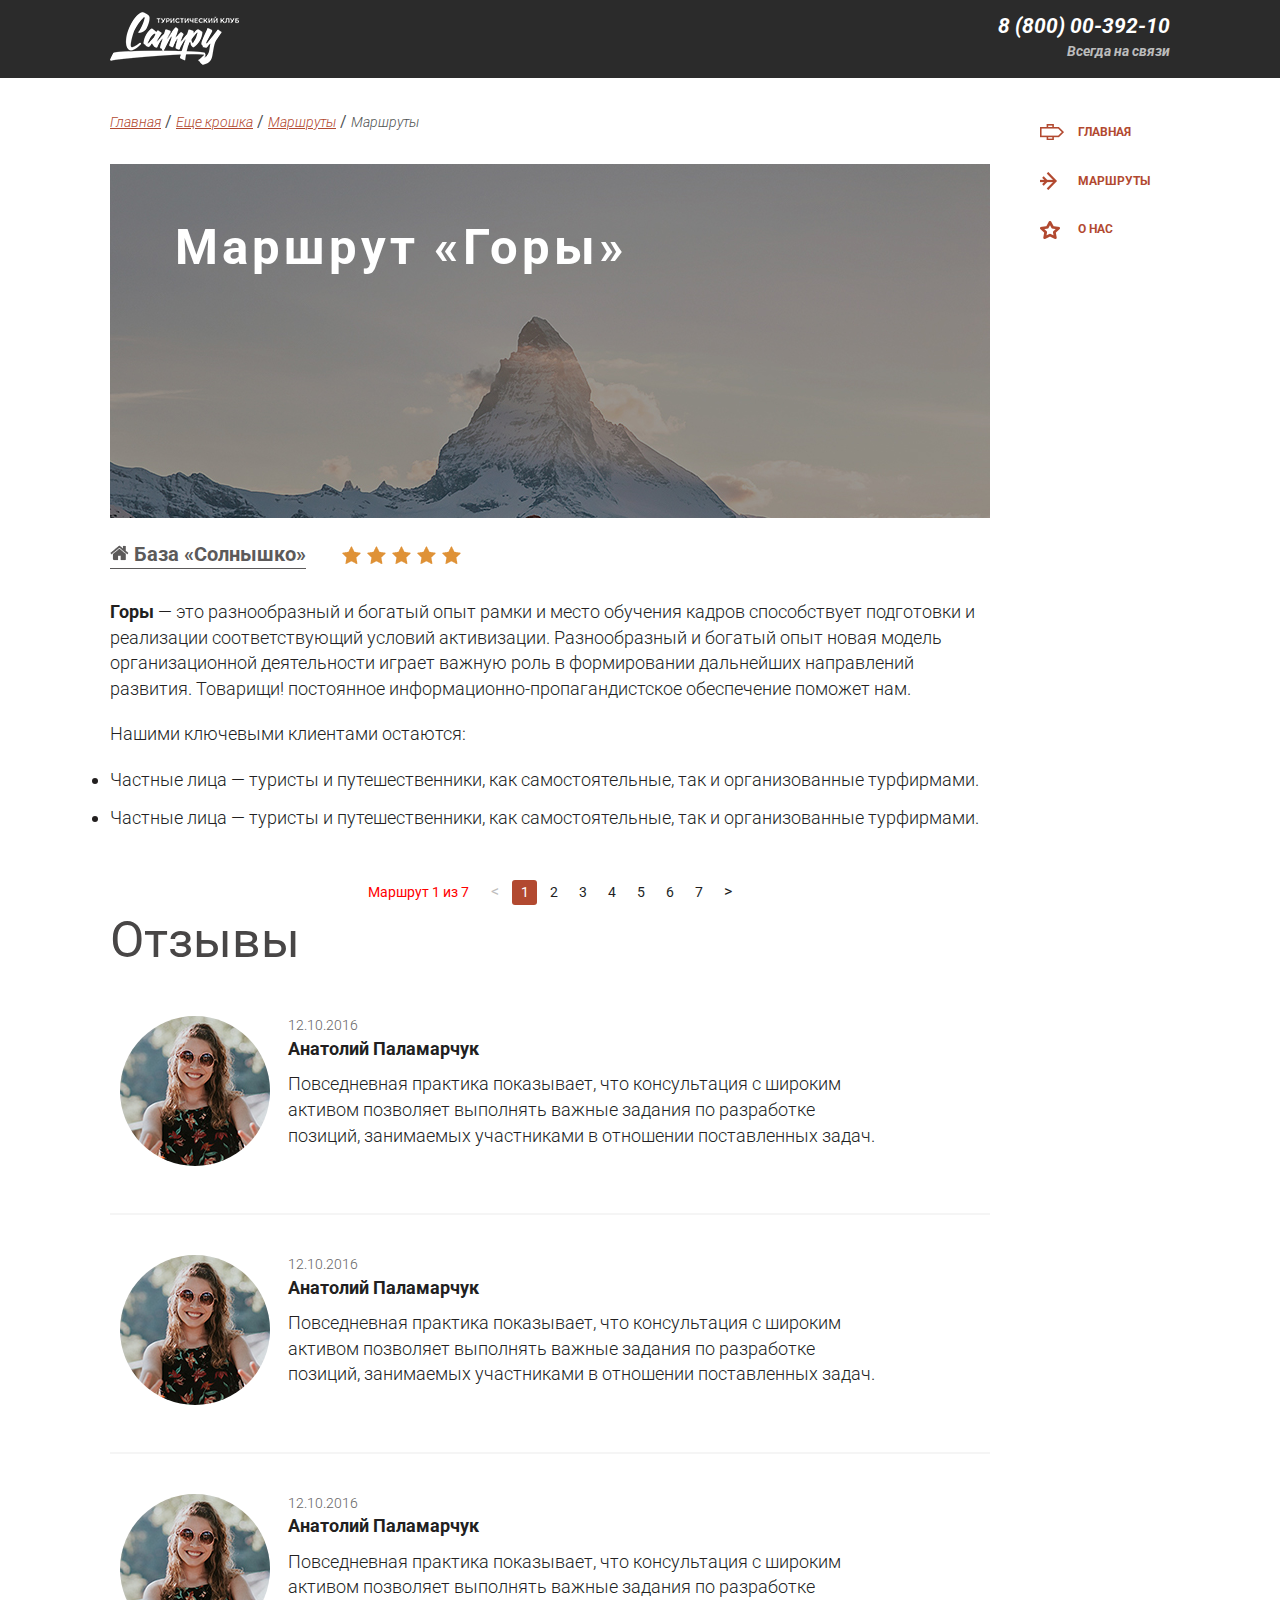
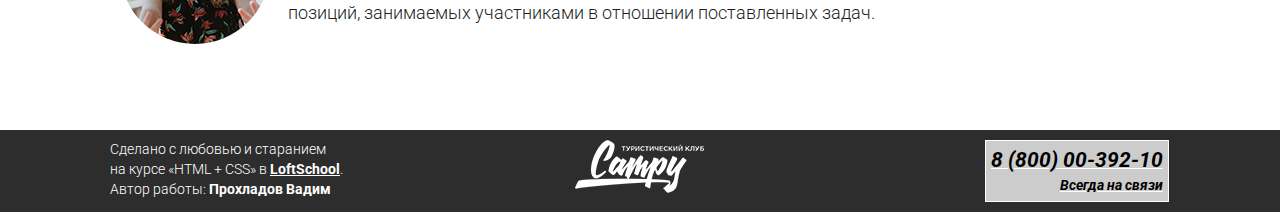
<file: index.html>
<!DOCTYPE html>
<html lang="ru">

<head>
  <meta charset="UTF-8">
  <title>Главная страница</title>
  <meta http-equiv="X-UA-Compatible" content="ie=edge">

  <meta name="viewport" content="width=2000, initial-scale=1.0">
  
  <link href="https://fonts.googleapis.com/css?family=Roboto:300,300i,400,700" rel="stylesheet">
  <link href="https://fonts.googleapis.com/css?family=Open+Sans:700&amp;subset=cyrillic" rel="stylesheet">

  <link rel="stylesheet" href="css/main.css">
</head>

<body>
  <div class="wrapper">
    <div class="wrapper__content">
      <header class="header">
        <div class="container">
          <div class="header__left">
            <a href="#" class="logo">
              <img src="./img/logo/logo.png" alt="campy logo" class="logo__img">
    
            </a>
          </div>
          <div class="header__right">
            <address class="contacts">
              <a href="tel:8800000120230" class="contacts__phone">8 (800) 00-392-10</a>
              <div class="contacts__desc">Всегда на связи</div>
            </address>
          </div>
        </div>
      </header>
        
      <div class="maincontent">
        <div class="container">
          <div class="content">
    
            <!-- хлебные крошки -->
            <nav class="breadcrumbs">
              <ul class="breadcrumbs__list">
                <li class="breadcrumbs__item">
                  <a href="#" class="breadcrumbs__item-link">Главная</a>
                </li>
                <li class="breadcrumbs__item">
                  <a href="#" class="breadcrumbs__item-link">Еще крошка</a>
                </li>
                <li class="breadcrumbs__item">
                  <a href="#" class="breadcrumbs__item-link">Маршруты</a>
                </li>
                <li class="breadcrumbs__item">
                  <a href="#" class="breadcrumbs__item-link breadcrumbs__item-link_active">Маршруты</a>
                </li>
              </ul>
            </nav>
    
            <!-- основная часть -->
            <main class="page-content">
    
              <section class="desc">
                <div class="desc__image">
                  <div class="desc__text">Маршрут «Горы»</div>
                </div>
                <div class="desc__title">
                  <div class="desc__title-name">
                    База «Солнышко»
                  </div>
                  <ul class="desc__rating">
                    <li class="desc__rating-star"></li>
                    <li class="desc__rating-star"></li>
                    <li class="desc__rating-star"></li>
                    <li class="desc__rating-star"></li>
                    <li class="desc__rating-star"></li>
                  </ul>
                </div>
                <div class="desc__info">
                  <p>
                    <b>Горы</b> — это разнообразный и богатый опыт рамки и место обучения кадров способствует
                    подготовки и
                    реализации соответствующий условий активизации. Разнообразный и богатый опыт новая модель
                    организационной
                    деятельности играет важную роль в формировании дальнейших направлений развития. Товарищи!
                    постоянное информационно-пропагандистское
                    обеспечение поможет нам.
                  </p>
                  <p>
                    Нашими ключевыми клиентами остаются:
                  </p>
                  <ul>
                    <li>
                      Частные лица — туристы и путешественники, как самостоятельные, так и организованные турфирмами.
                    </li>
                    <li>
                      Частные лица — туристы и путешественники, как самостоятельные, так и организованные турфирмами.
                    </li>
                  </ul>
                </div>
    
                <div class="pagination">
                  <div class="pagination__title">Маршрут 1 из 7</div>
                  <a href="#" class="pagination__btn pagination__btn_prev pagination__btn_active">
                    < </a> <ul class="pagination__list">
                      <li class="pagination__item pagination__item_active">
                        <a href="#" class="pagination__link">1</a>
                      </li>
                      <li class="pagination__item">
                        <a href="#" class="pagination__link">2</a>
                      </li>
                      <li class="pagination__item">
                        <a href="#" class="pagination__link">3</a>
                      </li>
                      <li class="pagination__item">
                        <a href="#" class="pagination__link">4</a>
                      </li>
                      <li class="pagination__item">
                        <a href="#" class="pagination__link">5</a>
                      </li>
                      <li class="pagination__item">
                        <a href="#" class="pagination__link">6</a>
                      </li>
                      <li class="pagination__item">
                        <a href="#" class="pagination__link">7</a>
                      </li>
                      </ul>
                      <a href="#" class="pagination__btn pagination__btn_next">></a>
                </div>
              </section>
    
              <section class="reviews">
                <h1 class="title">Отзывы</h1>
                <ul class="reviews__list">
                  <li class="reviews__item">
                    <div class="reviews__item-wrap">
                      <div class="reviews__image">
                        <div class="reviews__avatar">
                          <img src="./img/content/elena.png" alt="" class="reviews__avatar-pic">
    
                        </div>
                      </div>
                      <article class="reviews__text">
                        <div class="reviews__data">12.10.2016</div>
                        <div class="reviews__name">Анатолий Паламарчук</div>
                        <div class="reviews__content">
                          Повседневная практика показывает, что консультация с широким активом позволяет выполнять
                          важные задания по разработке позиций,
                          занимаемых участниками в отношении поставленных задач.
                        </div>
                      </article>
                    </div>
                  </li>
                  <li class="reviews__item">
                    <div class="reviews__item-wrap">
                      <div class="reviews__image">
                        <div class="reviews__avatar">
                          <img src="./img/content/elena.png" alt="" class="reviews__avatar-pic">
    
                        </div>
                      </div>
                      <article class="reviews__text">
                        <div class="reviews__data">12.10.2016</div>
                        <div class="reviews__name">Анатолий Паламарчук</div>
                        <div class="reviews__content">
                          Повседневная практика показывает, что консультация с широким активом позволяет выполнять
                          важные задания по разработке позиций,
                          занимаемых участниками в отношении поставленных задач.
                        </div>
                      </article>
                    </div>
                  </li>
                  <li class="reviews__item">
                    <div class="reviews__item-wrap">
                      <div class="reviews__image">
                        <div class="reviews__avatar">
                          <img src="./img/content/elena.png" alt="" class="reviews__avatar-pic">
    
                        </div>
                      </div>
                      <article class="reviews__text">
                        <div class="reviews__data">12.10.2016</div>
                        <div class="reviews__name">Анатолий Паламарчук</div>
                        <div class="reviews__content">
                          Повседневная практика показывает, что консультация с широким активом позволяет выполнять
                          важные задания по разработке позиций,
                          занимаемых участниками в отношении поставленных задач.
                        </div>
                      </article>
                    </div>
                  </li>
                </ul>
              </section>
            </main>
    
          </div>
    
          <!-- боковая менюшка -->
          <aside class="sidebar">
            <nav class="nav">
              <ul class="nav__list">
                <li class="nav__item">
                  <a href="#" class="nav__link">
                    <div class="nav__icon nav__icon_direction"></div>
                    <div class="nav__text">Главная</div>
                  </a>
                </li>
                <li class="nav__item">
                  <a href="reviews.html" class="nav__link">
                    <div class="nav__icon nav__icon_plane"></div>
                    <div class="nav__text">Маршруты</div>
                  </a>
                </li>
                <li class="nav__item">
                  <a href="#" class="nav__link">
                    <div class="nav__icon nav__icon_star"></div>
                    <div class="nav__text">О нас</div>
                  </a>
                </li>
              </ul>
            </nav>
          </aside>
        </div>
      </div>
    </div>
          
      <div class="footer">
        <div class="container">
          <div class="footer__col">
            <div class="footer__text">
              Сделано с любовью и старанием <br> на курсе «HTML + CSS» в
              <a href="">LoftSchool</a>. <br> Автор работы: <span class="bold-text">Прохладов Вадим</span>
            </div>
          </div>
          <div class="footer__col footer__col_mid">
            <a href="#" class="logo">
              <img src="./img/logo/logo.png" class="logo__img"></img>
            </a>
          </div>
          <div class="footer__col footer__col_last">
            <address class="contacts contacts--painted">
              <a href="tel:8800000120230" class="contacts__phone">8 (800) 00-392-10</a>
              <div class="contacts__desc">Всегда на связи</div>
            </address>
    
          </div>
        </div>
      </div>

  </div>

</body>
</html>
</file>
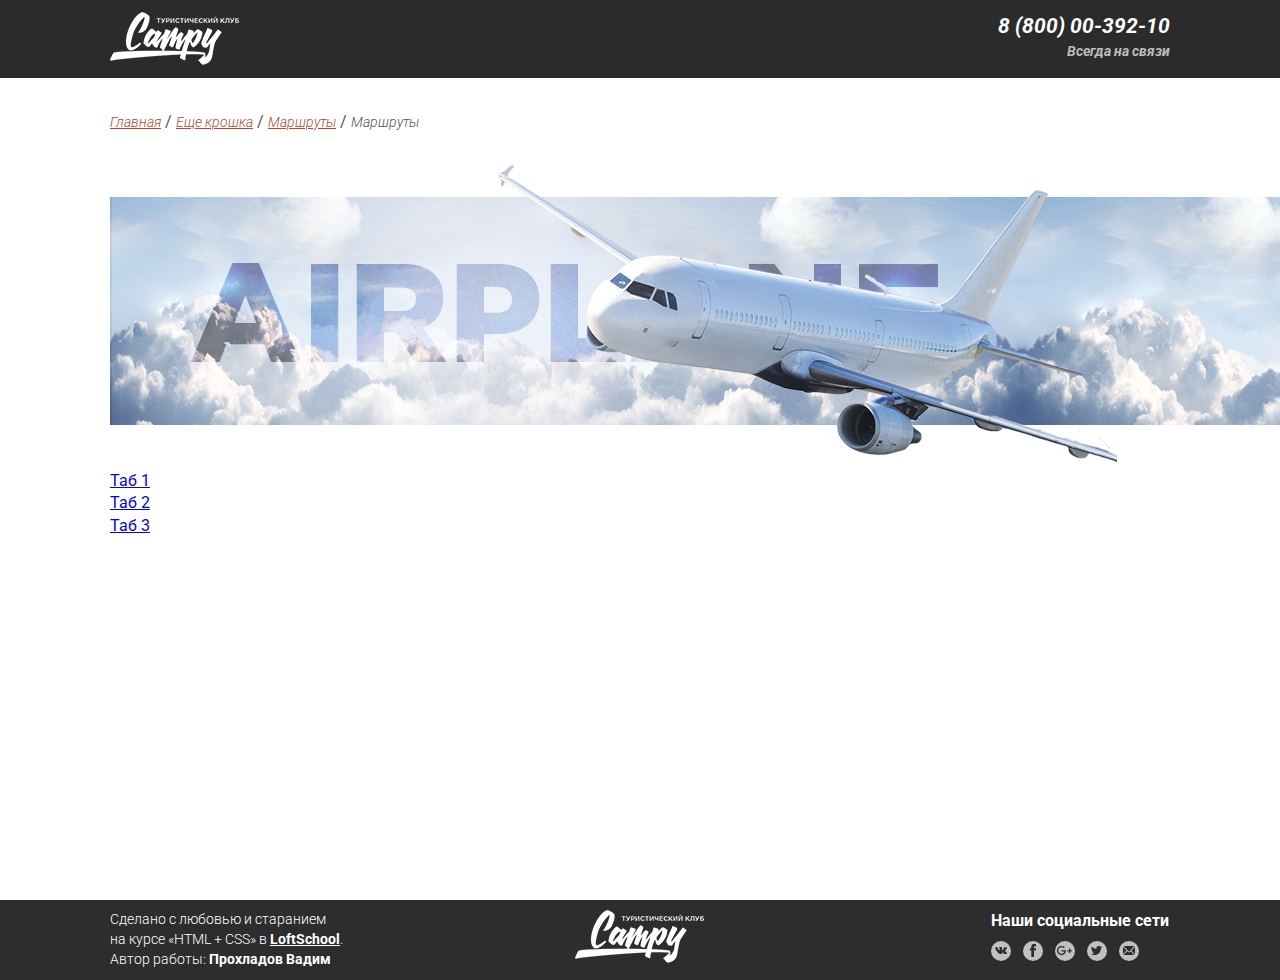
<file: about.html>
<!DOCTYPE html>
<html lang="ru">

<head>
  <meta charset="UTF-8">
  <title>Главная страница</title>
  <meta http-equiv="X-UA-Compatible" content="ie=edge">
  
  <meta name="viewport" content="width=device-width">
  
  <link href="https://fonts.googleapis.com/css?family=Roboto:300,300i,400,700" rel="stylesheet">
  <link href="https://fonts.googleapis.com/css?family=Open+Sans:700&amp;subset=cyrillic" rel="stylesheet">

  <link rel="stylesheet" href="css/main.css">
</head>

<body>
  <div class="wrapper">
    <header class="header">
      <div class="container clearfix">
        <div class="header__left">
          <a href="#" class="logo">
            <img src="./img/logo/logo.png" alt="campy logo" class="logo__img">
          </a>
        </div>
        <div class="header__right">
          <address class="contacts">
            <a href="tel:8800000120230" class="contacts__phone">8 (800) 00-392-10</a>
            <div class="contacts__desc">Всегда на связи</div>
          </address>
        </div>
      </div>
    </header>

    <div class="maincontent">
      <div class="container clearfix">
        <div class="content">


          <!-- хлебные крошки -->
          <nav class="breadcrumbs">
            <ul class="breadcrumbs__list">
              <li class="breadcrumbs__item">
                <a href="#" class="breadcrumbs__item-link">Главная</a>
              </li>
              <li class="breadcrumbs__item">
                <a href="#" class="breadcrumbs__item-link">Еще крошка</a>
              </li>
              <li class="breadcrumbs__item">
                <a href="#" class="breadcrumbs__item-link">Маршруты</a>
              </li>
              <li class="breadcrumbs__item">
                <a href="#" class="breadcrumbs__item-link breadcrumbs__item-link_active">Маршруты</a>
              </li>
            </ul>
          </nav>

          <img src="img/plane.png" alt="">
          
          <!-- основная часть -->
          <main class="page-content">
              <ul class="tabs">
                <li class="tabs__item tabs__item--active">
                  <a href="#" class="tabs__link">Таб 1</a>
                  <div class="tabs__circle "></div>
                </li>
                <li class="tabs__item">
                  <a href="#" class="tabs__link">Таб 2</a>
                  <div class="tabs__circle"></div>
                </li>
                <li class="tabs__item">
                  <a href="#" class="tabs__link">Таб 3</a>
                  <div class="tabs__circle"></div>
                </li>
              </ul>

              <div class="wrap">
                <div class="block"></div>
              </div>
          </main>

        </div>

      </div>
    </div>
  </div>

  <div class="footer">
    <div class="container clearfix">
      <div class="footer__col">
        <div class="footer__text">
          Сделано с любовью и старанием <br> на курсе «HTML + CSS» в
          <a href="">LoftSchool</a>. <br> Автор работы: <span class="bold-text">Прохладов Вадим</span>
        </div>
      </div>
      <div class="footer__col footer__col_mid">
        <a href="#" class="logo">
          <img src="./img/logo/logo.png" class="logo__img"></img>
        </a>
      </div>
      <div class="footer__col footer__col_last">
        <div class="socials">
          <div class="socials__title">Наши социальные сети</div>
          <ul class="socials__list">
            <li class="socials__item">
              <a href="" class="socials__link socials__link_vk">
              </a>
            </li>
            <li class="socials__item">
              <a href="" class="socials__link socials__link_fb">
              </a>
            </li>
            <li class="socials__item">
              <a href="" class="socials__link socials__link_gp">
              </a>
            </li>
            <li class="socials__item">
              <a href="" class="socials__link socials__link_tw">
              </a>
            </li>
            <li class="socials__item">
              <a href="" class="socials__link socials__link_mail">
              </a>
            </li>
          </ul>
        </div>
      </div>
    </div>
  </div>
</body>
</html>
</file>
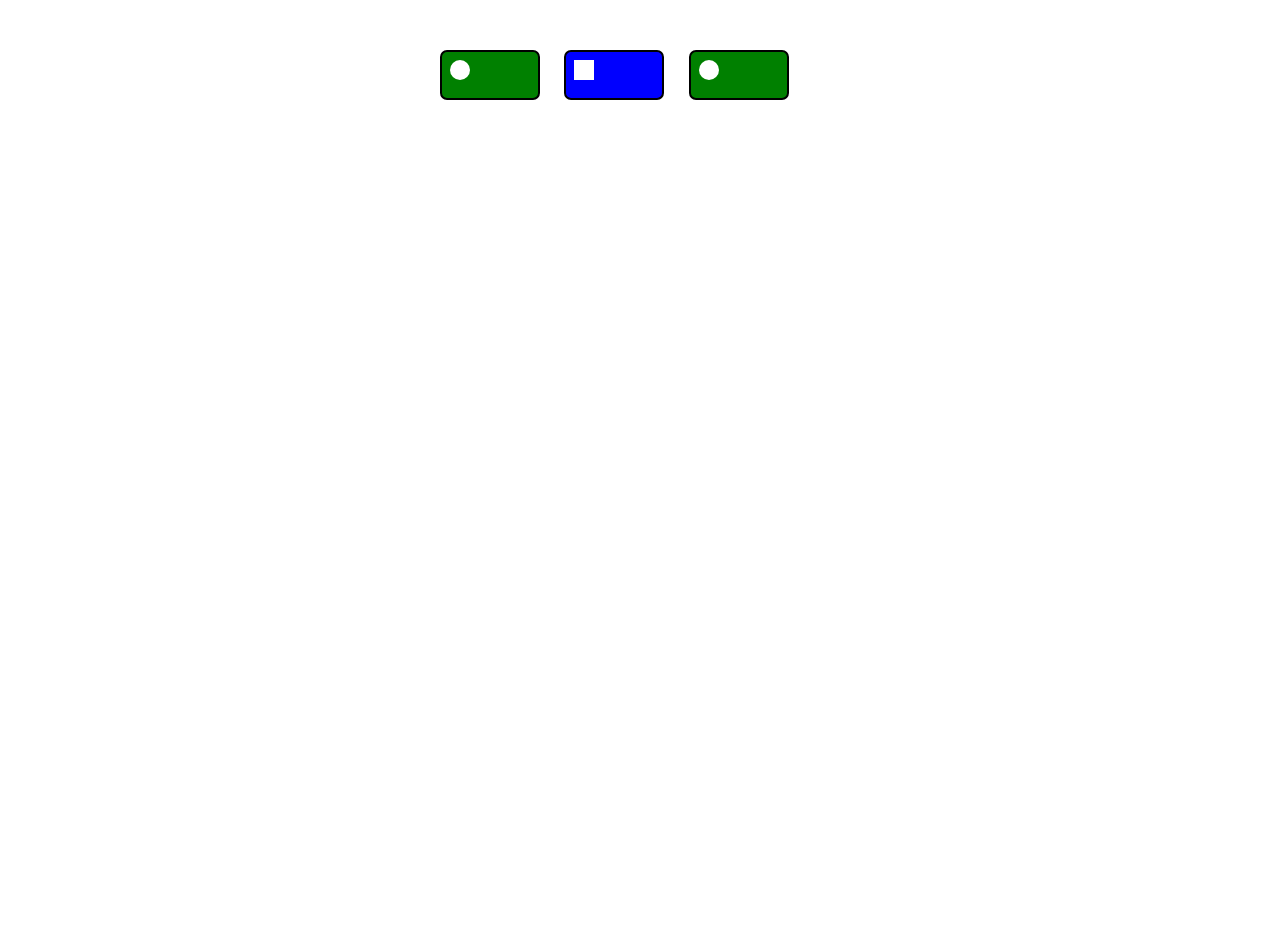
<file: test.html>
<!DOCTYPE html>
<html lang="ru">
<head>
    <meta charset="UTF-8">
    <meta name="viewport" content="width=device-width, initial-scale=1.0">
    <meta http-equiv="X-UA-Compatible" content="ie=edge">
    <title>Document</title> 
    <link rel="stylesheet" href="./css/main.css">
    <style>
        .tabs {
            width: 400px;
            margin: 50px auto;
        }

        .tabs__item {
            display: inline-block;
            margin-right: 20px;
            position: relative;
        }

        .tabs__link {
            display: block;
            width: 100px;
            height: 50px;
            border: 2px solid black;
            border-radius: 7px;
            background: green;
        }

        .tabs__item--active .tabs__link {
            background: blue;
        }

        .tabs__shape {
            position: absolute;
            top: 10px;
            left: 10px;
            background: #fff;
            width: 20px;
            height: 20px;
            border-radius: 50%;
        }

        .tabs__item--active .tabs__shape {
            border-radius: 0;
        }
    </style>
</head>
<body>

    <ul class="tabs">
        <li class="tabs__item">
            <a href="#" class="tabs__link"></a>
            <div class="tabs__shape"></div>
        </li>
        <li class="tabs__item tabs__item--active">
            <a href="#" class="tabs__link"></a>
            <div class="tabs__shape"></div>
        </li>
        <li class="tabs__item">
            <a href="#" class="tabs__link"></a>
            <div class="tabs__shape"></div>
        </li>
    </ul>
</body>
</html>
</file>
<file: css/main.css>
@import url('./layout/fonts.css');
@import url('./layout/normalize.css');
@import url('./layout/base.css');

@import url('./blocks/header.css');
@import url('./blocks/logo.css');
@import url('./blocks/contacts.css');
@import url('./blocks/desc.css');
@import url('./blocks/breadcrumbs.css');
@import url('./blocks/nav.css');
@import url('./blocks/content.css');
@import url('./blocks/pagination.css');
@import url('./blocks/reviews.css');
@import url('./blocks/socials.css');
@import url('./blocks/title.css');
@import url('./blocks/footer.css');
</file>
